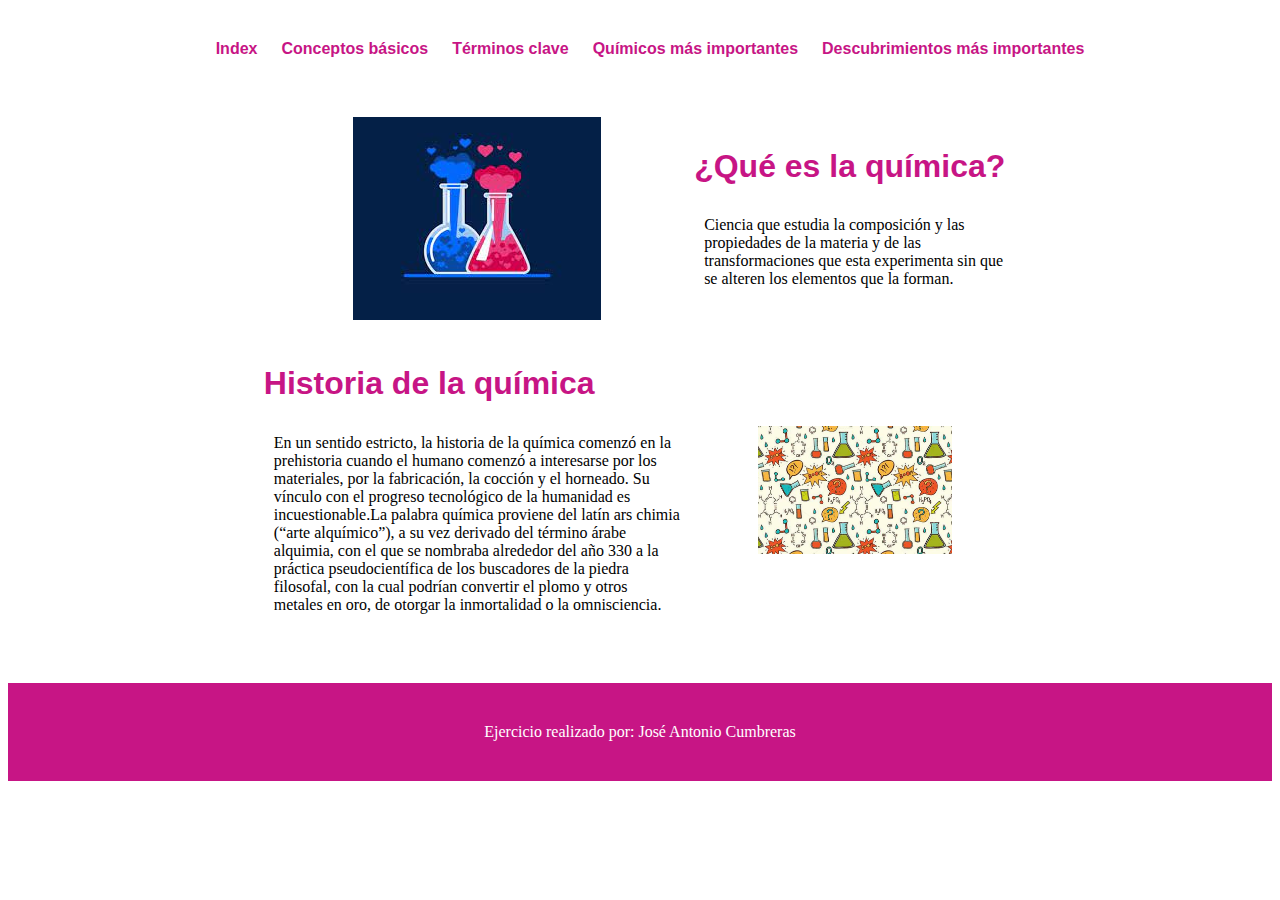
<file: index.html>
<!DOCTYPE html>
<html lang="en">
<head>
	<meta charset="UTF-8">
	<meta name="viewport" content="width=device-width, initial-scale=1.0">
	<link rel="stylesheet" type="text/css" href="css/estilos.css">
	<!-- Pégina usada de referencia para hacer el trabajo
	https://www.superprof.es/blog/todo-sobre-quimica/#Secci%C3%B3n_el-equipo-esencial-de-quimica
	 -->
	<title>La química</title>
</head>
<body>
	<header align="center">
		<ul>
			<li><a href="index.html">Index</a></li>
			<li><a href="conceptos.html">Conceptos básicos</a></li>
			<li><a href="terminos.html">Términos clave</a></li>
			<li><a href="quimicos.html">Químicos más importantes</a></li>
			<li><a href="descubrimientos.html">Descubrimientos más importantes</a></li>
		</ul>
	</header>
	<main>
		<table border="0" width="60%" height="500px" align="center">
			<tr>
				<td width="30%">
					<figure  align="center">
						<img src="figuras/imagen1.jpg" alt="Imagen para explicar qué es la química">
					</figure>
				</td>
				<td width="30%">
					<h1>
						¿Qué es la química?
					</h1>
					<p style="padding: 10px;">
						Ciencia que estudia la composición y las propiedades de la materia y de las transformaciones que esta experimenta sin que se alteren los elementos que la forman.
					</p>
				</td>
			</tr>
			<tr>
				<td width="30%">
					<h1>Historia de la química</h1>
					<p style="padding: 10px;">
						En un sentido estricto, la historia de la química comenzó en la prehistoria cuando el humano comenzó a interesarse por los materiales, por la fabricación, la cocción y el horneado. Su vínculo con el progreso tecnológico de la humanidad es incuestionable.La palabra química proviene del latín ars chimia (“arte alquímico”), a su vez derivado del término árabe alquimia, con el que se nombraba alrededor del año 330 a la práctica pseudocientífica de los buscadores de la piedra filosofal, con la cual podrían convertir el plomo y otros metales en oro, de otorgar la inmortalidad o la omnisciencia.
					</p>
				</td>
				<td width="30%">
					<figure align="center">
						<img src="figuras/imagen2.jpg" width="80%" height="80%">
					</figure>
				</td>
			</tr>
		</table>
	</main>
	<footer align="center" height="200px">
		<p style="padding: 40px;">Ejercicio realizado por: José Antonio Cumbreras</p>
	</footer>
</body>
</html>
</file>
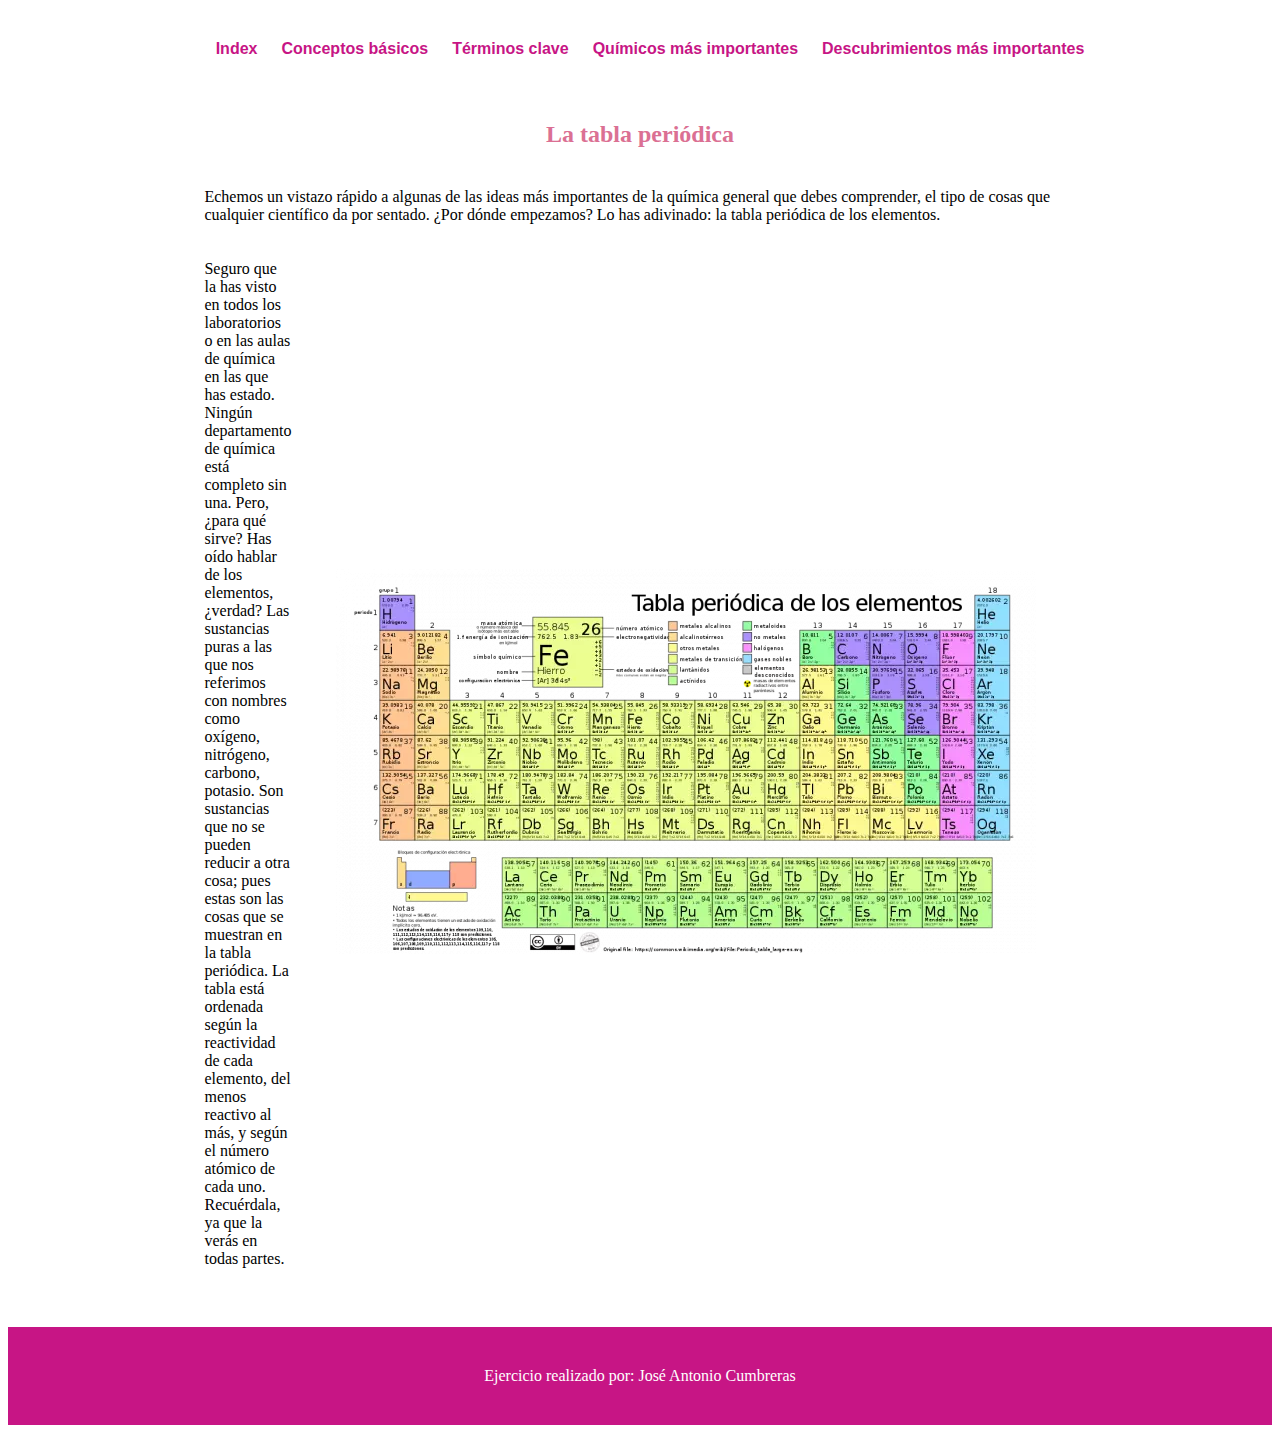
<file: conceptos.html>
<!DOCTYPE html>
<html lang="en">
<head>
	<meta charset="UTF-8">
	<meta name="viewport" content="width=device-width, initial-scale=1.0">
	<link rel="stylesheet" type="text/css" href="css/estilos.css">
	<title>Conceptos básicos</title>
</head>
<body>
	<header align="center">
		<ul>
			<li><a href="index.html">Index</a></li>
			<li><a href="conceptos.html">Conceptos básicos</a></li>
			<li><a href="terminos.html">Términos clave</a></li>
			<li><a href="quimicos.html">Químicos más importantes</a></li>
			<li><a href="descubrimientos.html">Descubrimientos más importantes</a></li>
		</ul>
	</header>
	<main>
        <table border="0" width="60%" height="500px" align="center">
        	<tr>
        		<td colspan="2">
        			<h2 align="center">La tabla periódica</h2>
        		</td>
        	</tr>
        	<tr>
        		<td colspan="2">
        			<p>Echemos un vistazo rápido a algunas de las ideas más importantes de la química general que debes comprender, el tipo de cosas que cualquier científico da por sentado. ¿Por dónde empezamos? Lo has adivinado: la tabla periódica de los elementos.</p>
        		</td>
        	</tr>
        	<tr>
        		<td width="30%">
        			<p>Seguro que la has visto en todos los laboratorios o en las aulas de química en las que has estado. Ningún departamento de química está completo sin una. Pero, ¿para qué sirve? Has oído hablar de los elementos, ¿verdad? Las sustancias puras a las que nos referimos con nombres como oxígeno, nitrógeno, carbono, potasio. Son sustancias que no se pueden reducir a otra cosa; pues estas son las cosas que se muestran en la tabla periódica. La tabla está ordenada según la reactividad de cada elemento, del menos reactivo al más, y según el número atómico de cada uno. Recuérdala, ya que la verás en todas partes.</p>
        		</td>
        		<td width="30%">
        			<figure>
        				<a href="tabla.html"><img src="figuras/imagen3.png"></a>
        			</figure>
        		</td>
        	</tr>
        </table>
	</main>
	<footer align="center" height="200px">
		<p style="padding: 40px;">Ejercicio realizado por: José Antonio Cumbreras</p>
	</footer>
</body>
</html>
</file>
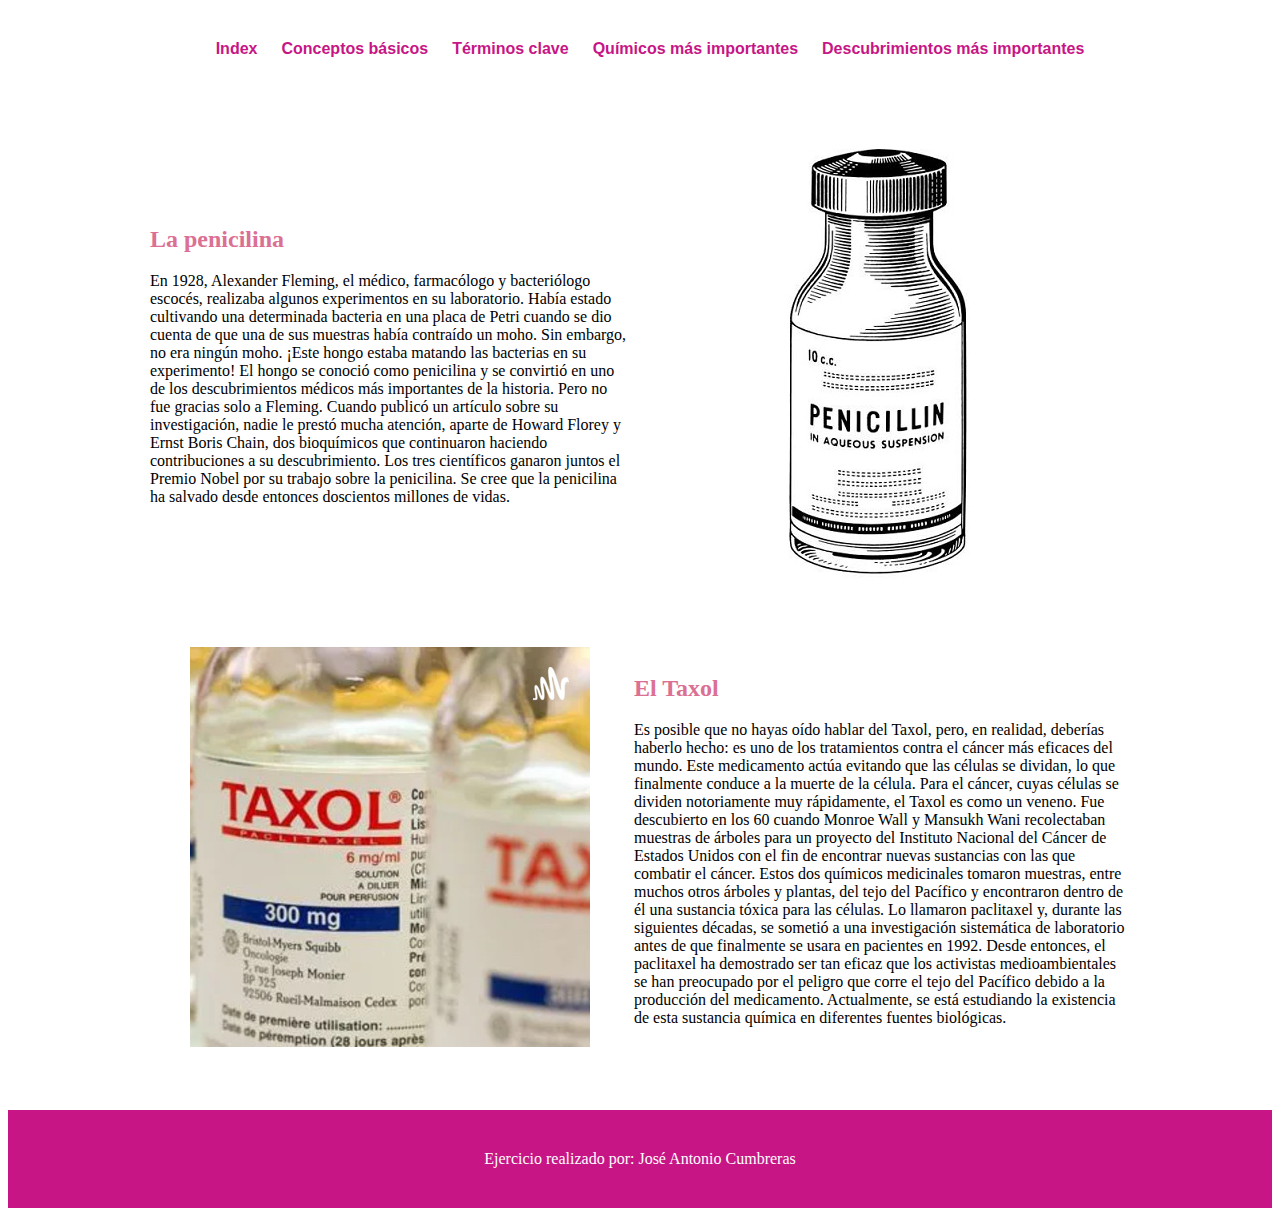
<file: descubrimientos.html>
<!DOCTYPE html>
<html lang="en">
<head>
	<meta charset="UTF-8">
	<meta name="viewport" content="width=device-width, initial-scale=1.0">
	<link rel="stylesheet" type="text/css" href="css/estilos.css">
	<title>Tabla periódica de elementos</title>
</head>
<body>
	<header align="center">
		<ul>
			<li><a href="index.html">Index</a></li>
			<li><a href="conceptos.html">Conceptos básicos</a></li>
			<li><a href="terminos.html">Términos clave</a></li>
			<li><a href="quimicos.html">Químicos más importantes</a></li>
			<li><a href="descubrimientos.html">Descubrimientos más importantes</a></li>
		</ul>
	</header>
	<main>
		<table border="0" width="60%" height="500px" align="center">
			<tr>
				<td>
					<h2>
						La penicilina
					</h2>
					<p>En 1928, Alexander Fleming, el médico, farmacólogo y bacteriólogo escocés, realizaba algunos experimentos en su laboratorio. Había estado cultivando una determinada bacteria en una placa de Petri cuando se dio cuenta de que una de sus muestras había contraído un moho. Sin embargo, no era ningún moho. ¡Este hongo estaba matando las bacterias en su experimento! El hongo se conoció como penicilina y se convirtió en uno de los descubrimientos médicos más importantes de la historia. Pero no fue gracias solo a Fleming. Cuando publicó un artículo sobre su investigación, nadie le prestó mucha atención, aparte de Howard Florey y Ernst Boris Chain, dos bioquímicos que continuaron haciendo contribuciones a su descubrimiento. Los tres científicos ganaron juntos el Premio Nobel por su trabajo sobre la penicilina. Se cree que la penicilina ha salvado desde entonces doscientos millones de vidas.
					</p>
				</td>
				<td>
					<figure>
						<img src="figuras/imagen9.jpg">
					</figure>
				</td>
			</tr>
			<tr>
				<td>
					<figure>
						<img src="figuras/imagen10.jpg">
					</figure>
				</td>
				<td>
					<h2>El Taxol</h2>
					<p>Es posible que no hayas oído hablar del Taxol, pero, en realidad, deberías haberlo hecho: es uno de los tratamientos contra el cáncer más eficaces del mundo. Este medicamento actúa evitando que las células se dividan, lo que finalmente conduce a la muerte de la célula. Para el cáncer, cuyas células se dividen notoriamente muy rápidamente, el Taxol es como un veneno. Fue descubierto en los 60 cuando Monroe Wall y Mansukh Wani recolectaban muestras de árboles para un proyecto del Instituto Nacional del Cáncer de Estados Unidos con el fin de encontrar nuevas sustancias con las que combatir el cáncer. Estos dos químicos medicinales tomaron muestras, entre muchos otros árboles y plantas, del tejo del Pacífico y encontraron dentro de él una sustancia tóxica para las células. Lo llamaron paclitaxel y, durante las siguientes décadas, se sometió a una investigación sistemática de laboratorio antes de que finalmente se usara en pacientes en 1992. Desde entonces, el paclitaxel ha demostrado ser tan eficaz que los activistas medioambientales se han preocupado por el peligro que corre el tejo del Pacífico debido a la producción del medicamento. Actualmente, se está estudiando la existencia de esta sustancia química en diferentes fuentes biológicas.</p>
				</td>
			</tr>
		</table>
	</main>
	<footer align="center" height="200px">
		<p style="padding: 40px;">Ejercicio realizado por: José Antonio Cumbreras</p>
	</footer>
</body>
</html>
</file>
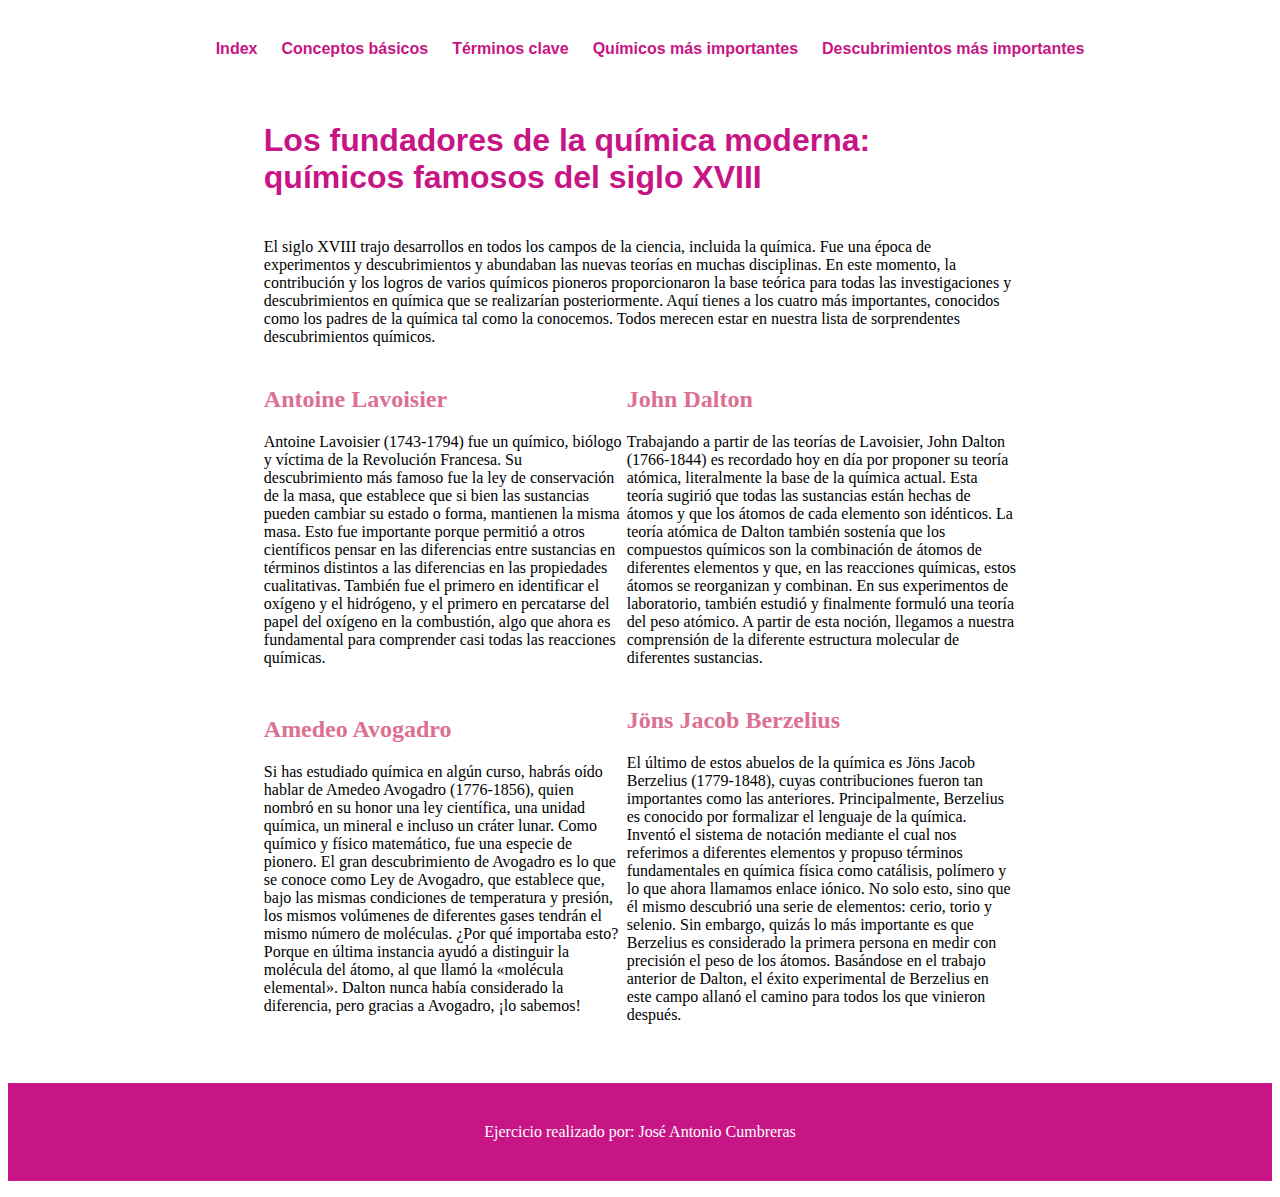
<file: quimicos.html>
<!DOCTYPE html>
<html lang="en">
<head>
	<meta charset="UTF-8">
	<meta name="viewport" content="width=device-width, initial-scale=1.0">
	<link rel="stylesheet" type="text/css" href="css/estilos.css">
	<title>Conceptos básicos</title>
</head>
<body>
	<header align="center">
		<ul>
			<li><a href="index.html">Index</a></li>
			<li><a href="conceptos.html">Conceptos básicos</a></li>
			<li><a href="terminos.html">Términos clave</a></li>
			<li><a href="quimicos.html">Químicos más importantes</a></li>
			<li><a href="descubrimientos.html">Descubrimientos más importantes</a></li>
		</ul>
	</header>
	<main>
		<table border="0" width="60%" height="500px" align="center">
			<tr>
				<td colspan="2">
					<h1>Los fundadores de la química moderna: químicos famosos del siglo XVIII</h1>
				</td>
			</tr>
			<tr>
				<td colspan="2">
					<p>El siglo XVIII trajo desarrollos en todos los campos de la ciencia, incluida la química. Fue una época de experimentos y descubrimientos y abundaban las nuevas teorías en muchas disciplinas. En este momento, la contribución y los logros de varios químicos pioneros proporcionaron la base teórica para todas las investigaciones y descubrimientos en química que se realizarían posteriormente. Aquí tienes a los cuatro más importantes, conocidos como los padres de la química tal como la conocemos. Todos merecen estar en nuestra lista de sorprendentes descubrimientos químicos.</p>
				</td>
			</tr>
			<tr>
				<td>
					<h2>Antoine Lavoisier</h2>
					<p>Antoine Lavoisier (1743-1794) fue un químico, biólogo y víctima de la Revolución Francesa. Su descubrimiento más famoso fue la ley de conservación de la masa, que establece que si bien las sustancias pueden cambiar su estado o forma, mantienen la misma masa. Esto fue importante porque permitió a otros científicos pensar en las diferencias entre sustancias en términos distintos a las diferencias en las propiedades cualitativas. También fue el primero en identificar el oxígeno y el hidrógeno, y el primero en percatarse del papel del oxígeno en la combustión, algo que ahora es fundamental para comprender casi todas las reacciones químicas.</p>
				</td>
				<td>
					<h2>John Dalton</h2>
					<p>Trabajando a partir de las teorías de Lavoisier, John Dalton (1766-1844) es recordado hoy en día por proponer su teoría atómica, literalmente la base de la química actual. Esta teoría sugirió que todas las sustancias están hechas de átomos y que los átomos de cada elemento son idénticos. La teoría atómica de Dalton también sostenía que los compuestos químicos son la combinación de átomos de diferentes elementos y que, en las reacciones químicas, estos átomos se reorganizan y combinan. En sus experimentos de laboratorio, también estudió y finalmente formuló una teoría del peso atómico. A partir de esta noción, llegamos a nuestra comprensión de la diferente estructura molecular de diferentes sustancias.</p>
				</td>
			</tr>
			<tr>
				<td>
					<h2>Amedeo Avogadro</h2>
					<p>Si has estudiado química en algún curso, habrás oído hablar de Amedeo Avogadro (1776-1856), quien nombró en su honor una ley científica, una unidad química, un mineral e incluso un cráter lunar. Como químico y físico matemático, fue una especie de pionero. El gran descubrimiento de Avogadro es lo que se conoce como Ley de Avogadro, que establece que, bajo las mismas condiciones de temperatura y presión, los mismos volúmenes de diferentes gases tendrán el mismo número de moléculas. ¿Por qué importaba esto? Porque en última instancia ayudó a distinguir la molécula del átomo, al que llamó la «molécula elemental». Dalton nunca había considerado la diferencia, pero gracias a Avogadro, ¡lo sabemos!</p>
				</td>
				<td>
					<h2>Jöns Jacob Berzelius</h2>
					<p>El último de estos abuelos de la química es Jöns Jacob Berzelius (1779-1848), cuyas contribuciones fueron tan importantes como las anteriores. Principalmente, Berzelius es conocido por formalizar el lenguaje de la química. Inventó el sistema de notación mediante el cual nos referimos a diferentes elementos y propuso términos fundamentales en química física como catálisis, polímero y lo que ahora llamamos enlace iónico. No solo esto, sino que él mismo descubrió una serie de elementos: cerio, torio y selenio. Sin embargo, quizás lo más importante es que Berzelius es considerado la primera persona en medir con precisión el peso de los átomos. Basándose en el trabajo anterior de Dalton, el éxito experimental de Berzelius en este campo allanó el camino para todos los que vinieron después.</p>
				</td>
			</tr>
		</table>
	</main>
	<footer align="center" height="200px">
		<p style="padding: 40px;">Ejercicio realizado por: José Antonio Cumbreras</p>
	</footer>
</body>
</html>
</file>
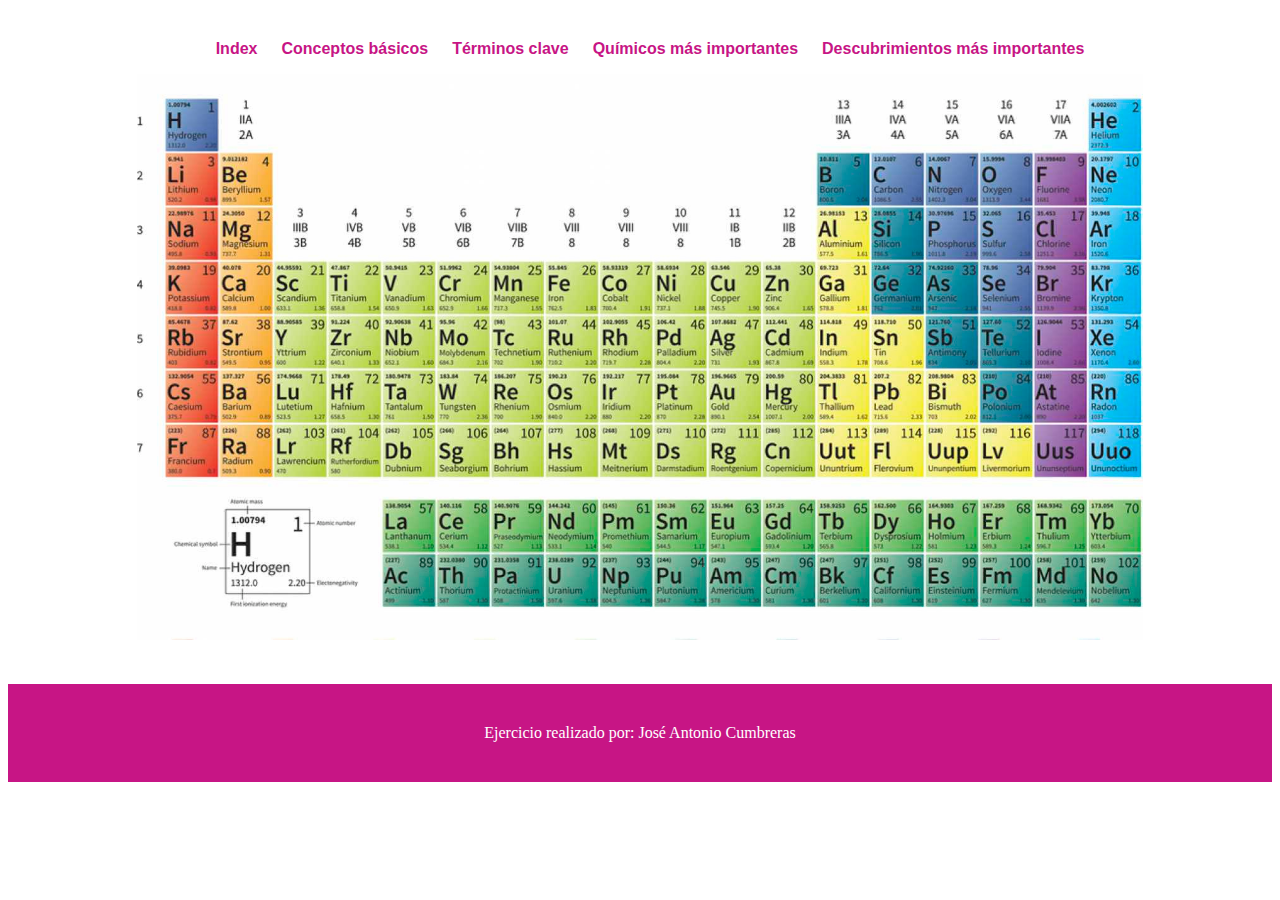
<file: tabla.html>
<!DOCTYPE html>
<html lang="en">
<head>
	<meta charset="UTF-8">
	<meta name="viewport" content="width=device-width, initial-scale=1.0">
	<link rel="stylesheet" type="text/css" href="css/estilos.css">
	<title>Tabla periódica de elementos</title>
</head>
<body>
	<header align="center">
		<ul>
			<li><a href="index.html">Index</a></li>
			<li><a href="conceptos.html">Conceptos básicos</a></li>
			<li><a href="terminos.html">Términos clave</a></li>
			<li><a href="quimicos.html">Químicos más importantes</a></li>
			<li><a href="descubrimientos.html">Descubrimientos más importantes</a></li>
		</ul>
	</header>
	<main>
		<figure align="center">
			<img src="figuras/imagen4.jpg" width="85%">
		</figure>
	</main>
	<footer align="center" height="200px">
		<p style="padding: 40px;">Ejercicio realizado por: José Antonio Cumbreras</p>
	</footer>
</body>
</html>
</file>
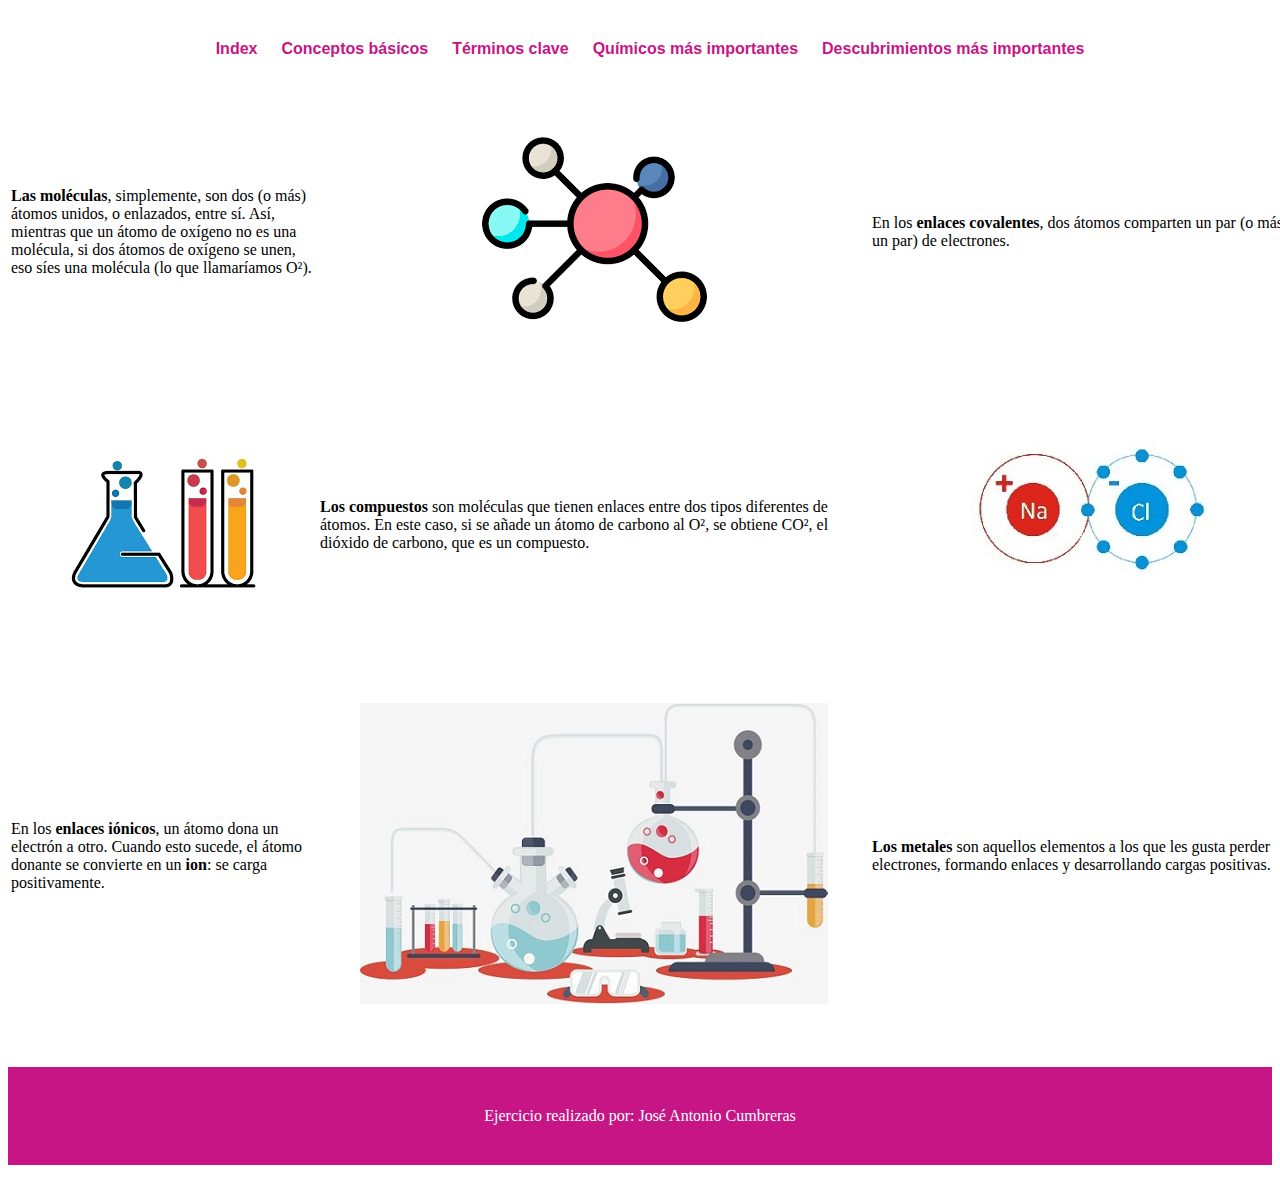
<file: terminos.html>
<!DOCTYPE html>
<html lang="en">
<head>
	<meta charset="UTF-8">
	<meta name="viewport" content="width=device-width, initial-scale=1.0">
	<link rel="stylesheet" type="text/css" href="css/estilos.css">
	<title>Tabla periódica de elementos</title>
</head>
<body>
	<header align="center">
		<ul>
			<li><a href="index.html">Index</a></li>
			<li><a href="conceptos.html">Conceptos básicos</a></li>
			<li><a href="terminos.html">Términos clave</a></li>
			<li><a href="quimicos.html">Químicos más importantes</a></li>
			<li><a href="descubrimientos.html">Descubrimientos más importantes</a></li>
		</ul>
	</header>
	<main>
		<table border="0" width="60%" height="500px" align="center">
			<tr>
				<td width="15%">
					<p><b>Las moléculas</b>, simplemente, son dos (o más) átomos unidos, o enlazados, entre sí. Así, mientras que un átomo de oxígeno no es una molécula, si dos átomos de oxígeno se unen, eso síes una molécula (lo que llamaríamos O²).</p>
				</td>
				<td width="15%">
					<figure align="center">
						<img src="figuras/imagen5.png">
					</figure>
				</td>
				<td width="15%">
					<p>En los <b>enlaces covalentes</b>, dos átomos comparten un par (o más de un par) de electrones.</p>
				</td>
			</tr>
			<tr>
				<td width="15%">
					<figure align="center">
						<img src="figuras/imagen6.png">
					</figure>
				</td>
				<td width="15%">
					<p><b>Los compuestos</b> son moléculas que tienen enlaces entre dos tipos diferentes de átomos. En este caso, si se añade un átomo de carbono al O², se obtiene CO², el dióxido de carbono, que es un compuesto.</p>
				</td>
				<td width="15%">
					<figure align="center">
						<img src="figuras/imagen7.jpg">
					</figure>
				</td>
			</tr>
			<tr>
				<td width="15%">
					<p>En los <b>enlaces iónicos</b>, un átomo dona un electrón a otro. Cuando esto sucede, el átomo donante se convierte en un <b>ion</b>: se carga positivamente. </p>
				</td>
				<td width="15%">
					<figure align="center">
						<img src="figuras/imagen8.jpg">
					</figure>
				</td>
				<td width="15%">
					<p><b>Los metales</b> son aquellos elementos a los que les gusta perder electrones, formando enlaces y desarrollando cargas positivas.</p>
				</td>
			</tr>
		</table>
	</main>
	<footer align="center" height="200px">
		<p style="padding: 40px;">Ejercicio realizado por: José Antonio Cumbreras</p>
	</footer>
</body>
</html>
</file>
<file: css/estilos.css>
ul{
	margin-top: 40px;
}

li{
	display: inline;
	margin-right: 20px;
}

a{
	text-decoration: none;
	font-family: Arial;
	color: MediumVioletRed;
	font-weight: bold;
}

table{
	margin-top: 40px;
}

h1{
	color: MediumVioletRed;
	font-family: Arial;
}

h2{
	color: PaleVioletRed;
}

footer{
	margin-top: 40px;
	background-color: MediumVioletRed;
	color: white;
}
</file>
